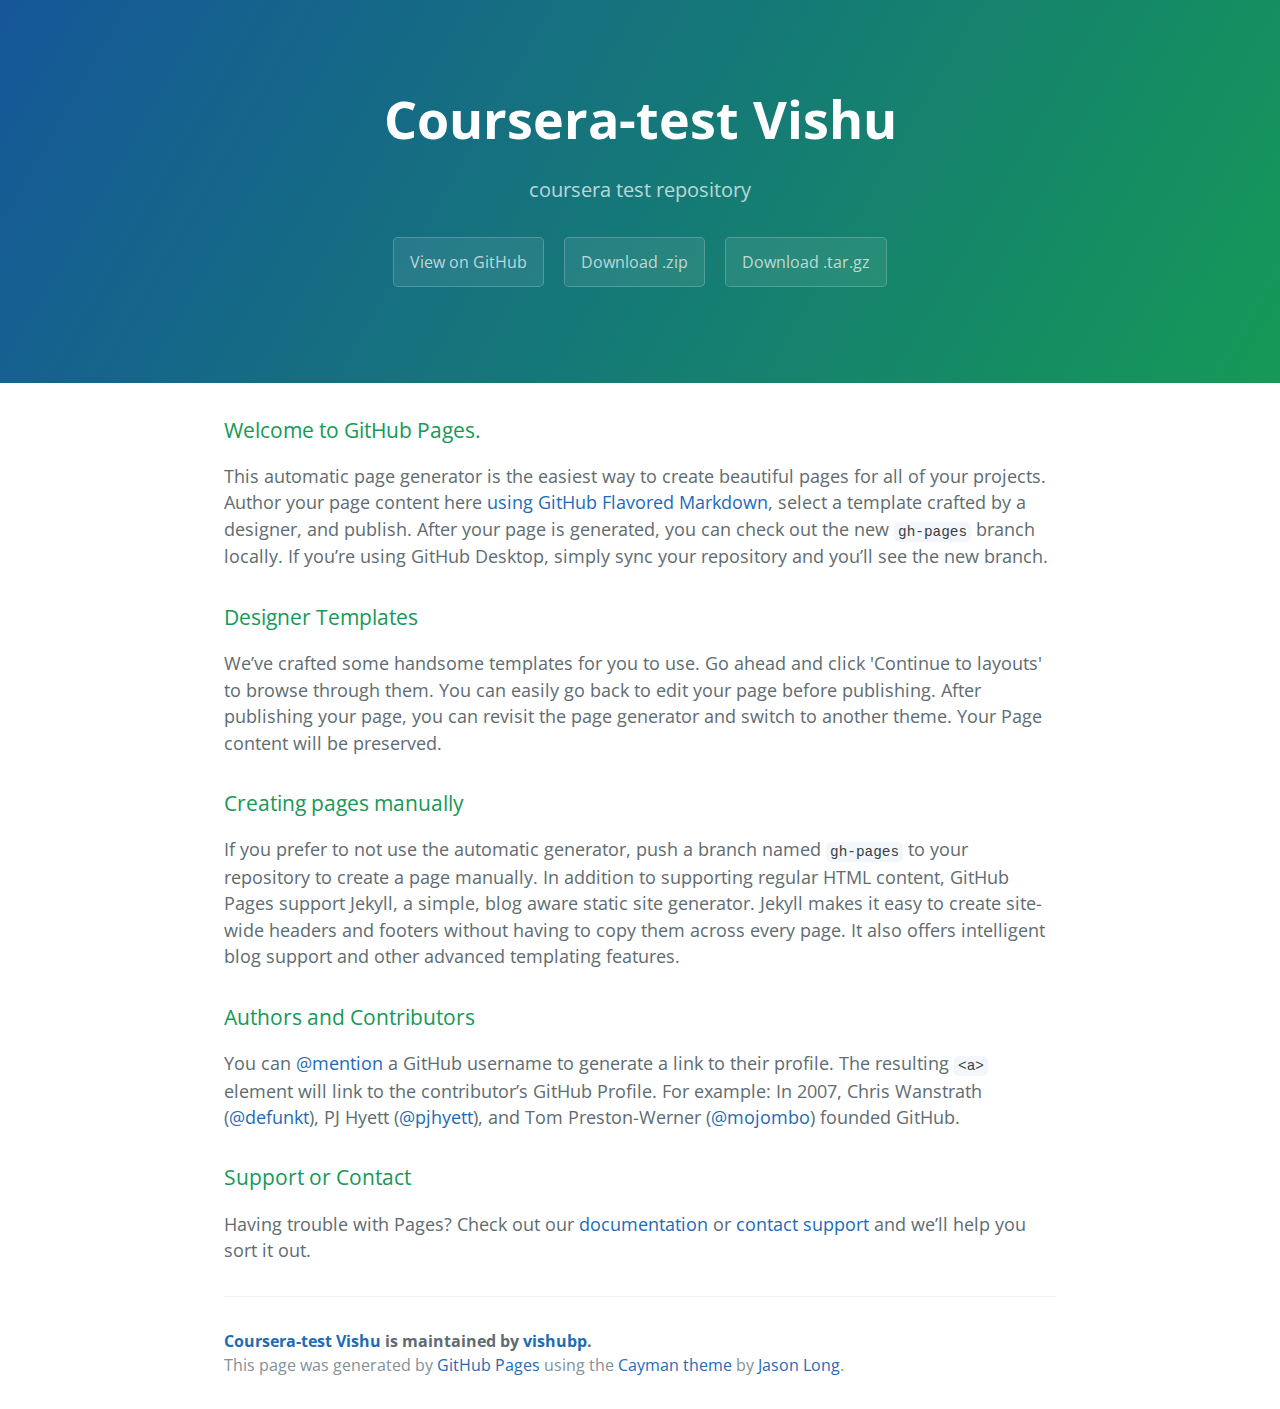
<file: index.html>
<!DOCTYPE html>
<html lang="en-us">
  <head>
    <meta charset="UTF-8">
    <title>Coursera-test Vishu by vishubp</title>
    <meta name="viewport" content="width=device-width, initial-scale=1">
    <link rel="stylesheet" type="text/css" href="stylesheets/normalize.css" media="screen">
    <link href='https://fonts.googleapis.com/css?family=Open+Sans:400,700' rel='stylesheet' type='text/css'>
    <link rel="stylesheet" type="text/css" href="stylesheets/stylesheet.css" media="screen">
    <link rel="stylesheet" type="text/css" href="stylesheets/github-light.css" media="screen">
  </head>
  <body>
    <section class="page-header">
      <h1 class="project-name">Coursera-test Vishu</h1>
      <h2 class="project-tagline">coursera test repository</h2>
      <a href="https://github.com/vishubp/coursera-test" class="btn">View on GitHub</a>
      <a href="https://github.com/vishubp/coursera-test/zipball/master" class="btn">Download .zip</a>
      <a href="https://github.com/vishubp/coursera-test/tarball/master" class="btn">Download .tar.gz</a>
    </section>

    <section class="main-content">
      <h3>
<a id="welcome-to-github-pages" class="anchor" href="#welcome-to-github-pages" aria-hidden="true"><span aria-hidden="true" class="octicon octicon-link"></span></a>Welcome to GitHub Pages.</h3>

<p>This automatic page generator is the easiest way to create beautiful pages for all of your projects. Author your page content here <a href="https://guides.github.com/features/mastering-markdown/">using GitHub Flavored Markdown</a>, select a template crafted by a designer, and publish. After your page is generated, you can check out the new <code>gh-pages</code> branch locally. If you’re using GitHub Desktop, simply sync your repository and you’ll see the new branch.</p>

<h3>
<a id="designer-templates" class="anchor" href="#designer-templates" aria-hidden="true"><span aria-hidden="true" class="octicon octicon-link"></span></a>Designer Templates</h3>

<p>We’ve crafted some handsome templates for you to use. Go ahead and click 'Continue to layouts' to browse through them. You can easily go back to edit your page before publishing. After publishing your page, you can revisit the page generator and switch to another theme. Your Page content will be preserved.</p>

<h3>
<a id="creating-pages-manually" class="anchor" href="#creating-pages-manually" aria-hidden="true"><span aria-hidden="true" class="octicon octicon-link"></span></a>Creating pages manually</h3>

<p>If you prefer to not use the automatic generator, push a branch named <code>gh-pages</code> to your repository to create a page manually. In addition to supporting regular HTML content, GitHub Pages support Jekyll, a simple, blog aware static site generator. Jekyll makes it easy to create site-wide headers and footers without having to copy them across every page. It also offers intelligent blog support and other advanced templating features.</p>

<h3>
<a id="authors-and-contributors" class="anchor" href="#authors-and-contributors" aria-hidden="true"><span aria-hidden="true" class="octicon octicon-link"></span></a>Authors and Contributors</h3>

<p>You can <a href="https://help.github.com/articles/basic-writing-and-formatting-syntax/#mentioning-users-and-teams" class="user-mention">@mention</a> a GitHub username to generate a link to their profile. The resulting <code>&lt;a&gt;</code> element will link to the contributor’s GitHub Profile. For example: In 2007, Chris Wanstrath (<a href="https://github.com/defunkt" class="user-mention">@defunkt</a>), PJ Hyett (<a href="https://github.com/pjhyett" class="user-mention">@pjhyett</a>), and Tom Preston-Werner (<a href="https://github.com/mojombo" class="user-mention">@mojombo</a>) founded GitHub.</p>

<h3>
<a id="support-or-contact" class="anchor" href="#support-or-contact" aria-hidden="true"><span aria-hidden="true" class="octicon octicon-link"></span></a>Support or Contact</h3>

<p>Having trouble with Pages? Check out our <a href="https://help.github.com/pages">documentation</a> or <a href="https://github.com/contact">contact support</a> and we’ll help you sort it out.</p>

      <footer class="site-footer">
        <span class="site-footer-owner"><a href="https://github.com/vishubp/coursera-test">Coursera-test Vishu</a> is maintained by <a href="https://github.com/vishubp">vishubp</a>.</span>

        <span class="site-footer-credits">This page was generated by <a href="https://pages.github.com">GitHub Pages</a> using the <a href="https://github.com/jasonlong/cayman-theme">Cayman theme</a> by <a href="https://twitter.com/jasonlong">Jason Long</a>.</span>
      </footer>

    </section>

  
  </body>
</html>
</file>
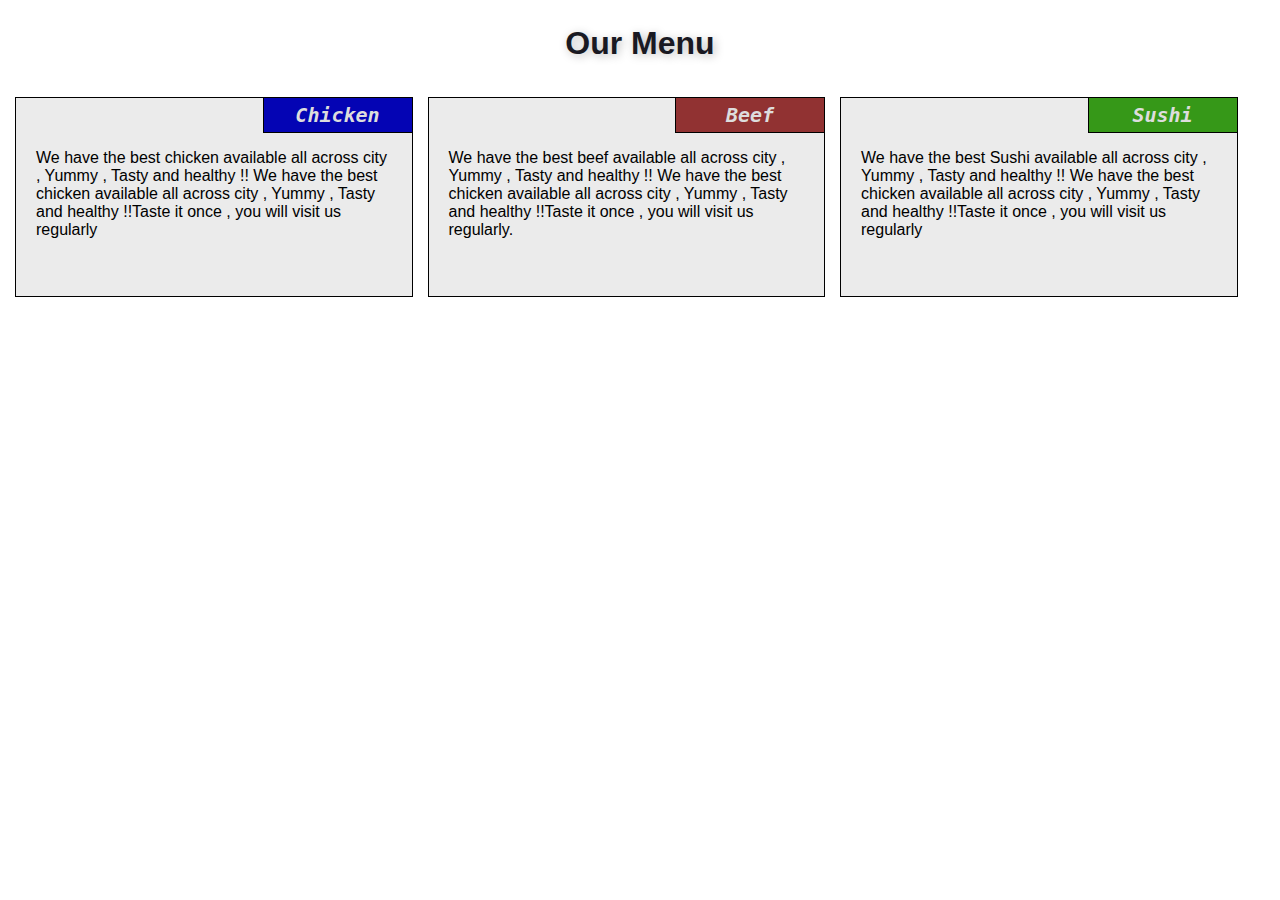
<file: asssignment-2/index.html>
<!doctype html>
	<html lang="en">
	    <head>
	        <title>module 2 assignment</title>
	        <meta charset="utf-8">
	        <meta name="viewport" content="width=device-width, initial-scale=1">
	        <link rel="stylesheet" type="text/css" href="css/style.css">
	    </head>
	    
	    <body>
	           
	            <h1>Our Menu</h1>
	            <div class="row">

	            <div class="col-lg-4 col-md-6 col-xs-1">
	               <div class="section">
	                <h2 class="menuchicken">Chicken</h2>
	                <p>We have the best chicken available all across city , Yummy , Tasty and healthy !! We have the best chicken available all across city , Yummy , Tasty and healthy !!Taste it once , you will visit us regularly </p>
	                </div>
	            </div>


	            <div class="col-lg-4 col-md-6 col-xs-1">
	               <div class="section">
	                <h2 class="menubeef">Beef</h2>
	                <p>We have the best beef available all across city , Yummy , Tasty and healthy !! We have the best chicken available all across city , Yummy , Tasty and healthy !!Taste it once , you will visit us regularly.</p>
	                </div>
	            </div>


	            <div class="col-lg-4 col-md-12 col-xs-1">
	                <div class="section">
	                <h2 class="menusushi">Sushi</h2>
	                <p>We have the best Sushi available all across city , Yummy , Tasty and healthy !! We have the best chicken available all across city , Yummy , Tasty and healthy !!Taste it once , you will visit us regularly</p>
	                </div>
	            </div>

	            </div>
	    </body>
	    
	</html
</file>
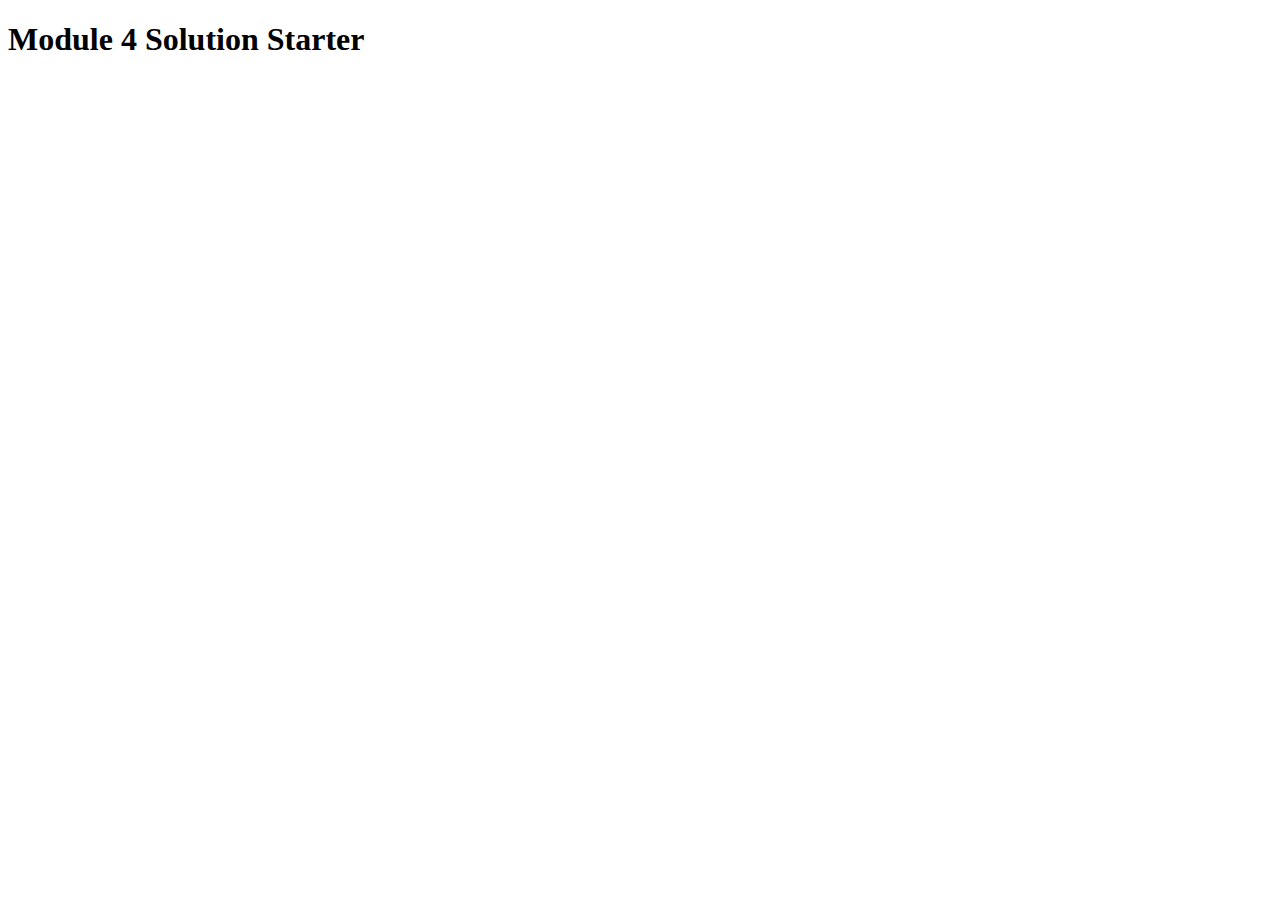
<file: module4-solution/easier/index.html>
<!DOCTYPE html>
<html>
<head>
  <meta charset="utf-8">
  <title>Module 4 Solution Starter</title>
  <script src="SpeakHello.js"></script>
  <script src="SpeakGoodBye.js"></script>
  <script src="script.js"></script>
</head>
<body>
  <h1>Module 4 Solution Starter</h1>
</body>
</html>
</file>
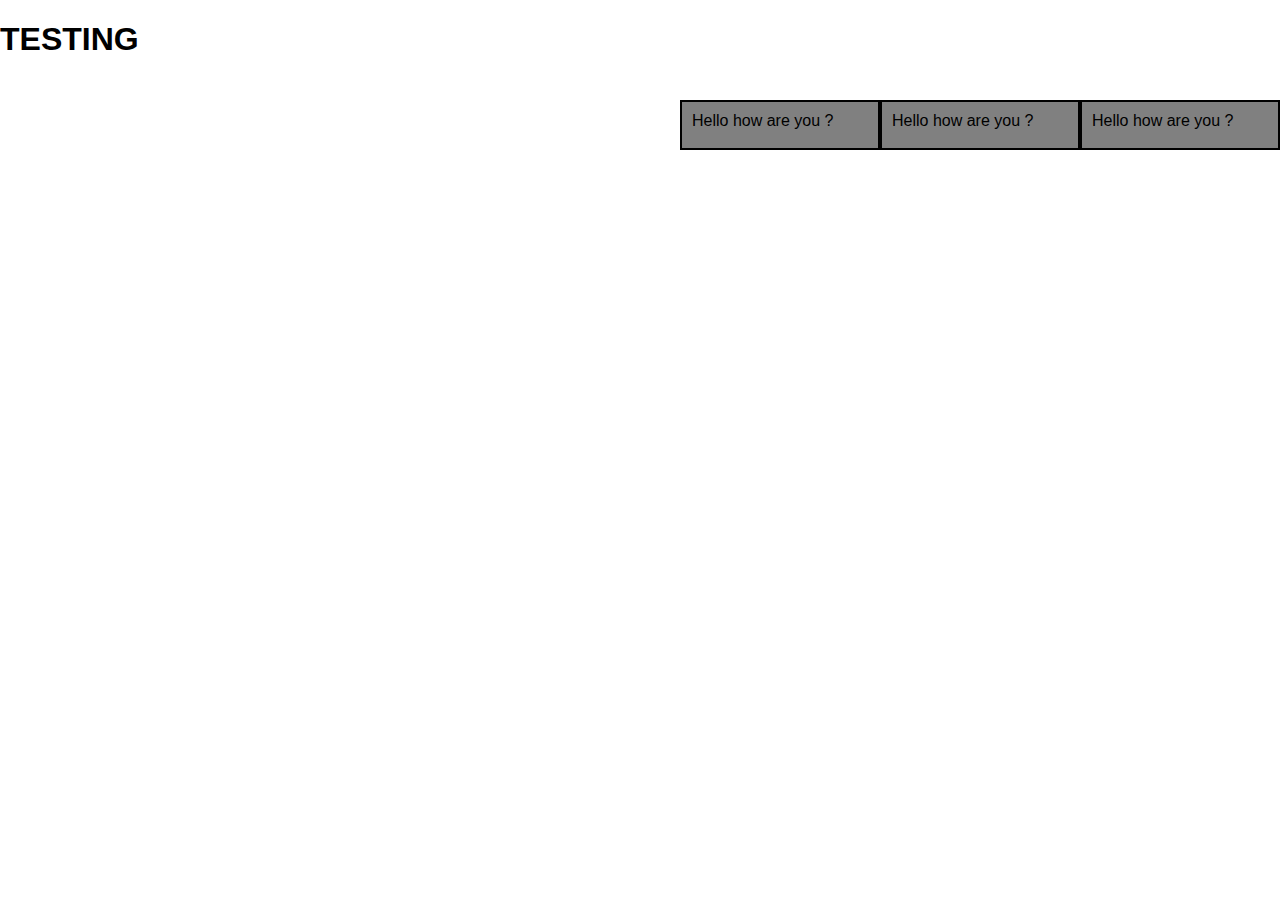
<file: site/mytestpage.html>
<!DOCTYPE html>
<html>
<head>

<style>
 {
    box-sizing: border-box;
}

body {
    font-family: sans-serif;
    margin: 0;
    font-size: 16px/18px;
}



#vp{
  display: inline-block;
  background-color: grey;
  padding: 10px;
  border: 2px solid black;
  width: 200px;
  height: 50px;
  margin-top: 20px;
  margin-bottom: 20px;
  margin-left : 200x;
  text-align: justify;
  box-sizing: border-box;
  float: right ;
   }


   #vp1{
  display: inline-block;
  background-color: grey;
  padding: 10px;
  border: 2px solid black;
  width: 200px;
  height: 50px;
  margin-top: 20px;
  margin-bottom: 20px;
  margin-left : 200x;
  text-align: justify;
  box-sizing: border-box;
  float: right ;
  position:relative;
   }

</style>
</head>

<body>
<h1> TESTING </h1>
<div>
<section id="vp"> Hello how are you ? </section>
<section id="vp1"> Hello how are you ? </section>
<section id="vp1"> Hello how are you ? </section>
</div>

</body>
</html
</file>
<file: stylesheets/stylesheet.css>
* {
  box-sizing: border-box; }

body {
  padding: 0;
  margin: 0;
  font-family: "Open Sans", "Helvetica Neue", Helvetica, Arial, sans-serif;
  font-size: 16px;
  line-height: 1.5;
  color: #606c71; }

a {
  color: #1e6bb8;
  text-decoration: none; }
  a:hover {
    text-decoration: underline; }

.btn {
  display: inline-block;
  margin-bottom: 1rem;
  color: rgba(255, 255, 255, 0.7);
  background-color: rgba(255, 255, 255, 0.08);
  border-color: rgba(255, 255, 255, 0.2);
  border-style: solid;
  border-width: 1px;
  border-radius: 0.3rem;
  transition: color 0.2s, background-color 0.2s, border-color 0.2s; }
  .btn + .btn {
    margin-left: 1rem; }

.btn:hover {
  color: rgba(255, 255, 255, 0.8);
  text-decoration: none;
  background-color: rgba(255, 255, 255, 0.2);
  border-color: rgba(255, 255, 255, 0.3); }

@media screen and (min-width: 64em) {
  .btn {
    padding: 0.75rem 1rem; } }

@media screen and (min-width: 42em) and (max-width: 64em) {
  .btn {
    padding: 0.6rem 0.9rem;
    font-size: 0.9rem; } }

@media screen and (max-width: 42em) {
  .btn {
    display: block;
    width: 100%;
    padding: 0.75rem;
    font-size: 0.9rem; }
    .btn + .btn {
      margin-top: 1rem;
      margin-left: 0; } }

.page-header {
  color: #fff;
  text-align: center;
  background-color: #159957;
  background-image: linear-gradient(120deg, #155799, #159957); }

@media screen and (min-width: 64em) {
  .page-header {
    padding: 5rem 6rem; } }

@media screen and (min-width: 42em) and (max-width: 64em) {
  .page-header {
    padding: 3rem 4rem; } }

@media screen and (max-width: 42em) {
  .page-header {
    padding: 2rem 1rem; } }

.project-name {
  margin-top: 0;
  margin-bottom: 0.1rem; }

@media screen and (min-width: 64em) {
  .project-name {
    font-size: 3.25rem; } }

@media screen and (min-width: 42em) and (max-width: 64em) {
  .project-name {
    font-size: 2.25rem; } }

@media screen and (max-width: 42em) {
  .project-name {
    font-size: 1.75rem; } }

.project-tagline {
  margin-bottom: 2rem;
  font-weight: normal;
  opacity: 0.7; }

@media screen and (min-width: 64em) {
  .project-tagline {
    font-size: 1.25rem; } }

@media screen and (min-width: 42em) and (max-width: 64em) {
  .project-tagline {
    font-size: 1.15rem; } }

@media screen and (max-width: 42em) {
  .project-tagline {
    font-size: 1rem; } }

.main-content :first-child {
  margin-top: 0; }
.main-content img {
  max-width: 100%; }
.main-content h1, .main-content h2, .main-content h3, .main-content h4, .main-content h5, .main-content h6 {
  margin-top: 2rem;
  margin-bottom: 1rem;
  font-weight: normal;
  color: #159957; }
.main-content p {
  margin-bottom: 1em; }
.main-content code {
  padding: 2px 4px;
  font-family: Consolas, "Liberation Mono", Menlo, Courier, monospace;
  font-size: 0.9rem;
  color: #383e41;
  background-color: #f3f6fa;
  border-radius: 0.3rem; }
.main-content pre {
  padding: 0.8rem;
  margin-top: 0;
  margin-bottom: 1rem;
  font: 1rem Consolas, "Liberation Mono", Menlo, Courier, monospace;
  color: #567482;
  word-wrap: normal;
  background-color: #f3f6fa;
  border: solid 1px #dce6f0;
  border-radius: 0.3rem; }
  .main-content pre > code {
    padding: 0;
    margin: 0;
    font-size: 0.9rem;
    color: #567482;
    word-break: normal;
    white-space: pre;
    background: transparent;
    border: 0; }
.main-content .highlight {
  margin-bottom: 1rem; }
  .main-content .highlight pre {
    margin-bottom: 0;
    word-break: normal; }
.main-content .highlight pre, .main-content pre {
  padding: 0.8rem;
  overflow: auto;
  font-size: 0.9rem;
  line-height: 1.45;
  border-radius: 0.3rem; }
.main-content pre code, .main-content pre tt {
  display: inline;
  max-width: initial;
  padding: 0;
  margin: 0;
  overflow: initial;
  line-height: inherit;
  word-wrap: normal;
  background-color: transparent;
  border: 0; }
  .main-content pre code:before, .main-content pre code:after, .main-content pre tt:before, .main-content pre tt:after {
    content: normal; }
.main-content ul, .main-content ol {
  margin-top: 0; }
.main-content blockquote {
  padding: 0 1rem;
  margin-left: 0;
  color: #819198;
  border-left: 0.3rem solid #dce6f0; }
  .main-content blockquote > :first-child {
    margin-top: 0; }
  .main-content blockquote > :last-child {
    margin-bottom: 0; }
.main-content table {
  display: block;
  width: 100%;
  overflow: auto;
  word-break: normal;
  word-break: keep-all; }
  .main-content table th {
    font-weight: bold; }
  .main-content table th, .main-content table td {
    padding: 0.5rem 1rem;
    border: 1px solid #e9ebec; }
.main-content dl {
  padding: 0; }
  .main-content dl dt {
    padding: 0;
    margin-top: 1rem;
    font-size: 1rem;
    font-weight: bold; }
  .main-content dl dd {
    padding: 0;
    margin-bottom: 1rem; }
.main-content hr {
  height: 2px;
  padding: 0;
  margin: 1rem 0;
  background-color: #eff0f1;
  border: 0; }

@media screen and (min-width: 64em) {
  .main-content {
    max-width: 64rem;
    padding: 2rem 6rem;
    margin: 0 auto;
    font-size: 1.1rem; } }

@media screen and (min-width: 42em) and (max-width: 64em) {
  .main-content {
    padding: 2rem 4rem;
    font-size: 1.1rem; } }

@media screen and (max-width: 42em) {
  .main-content {
    padding: 2rem 1rem;
    font-size: 1rem; } }

.site-footer {
  padding-top: 2rem;
  margin-top: 2rem;
  border-top: solid 1px #eff0f1; }

.site-footer-owner {
  display: block;
  font-weight: bold; }

.site-footer-credits {
  color: #819198; }

@media screen and (min-width: 64em) {
  .site-footer {
    font-size: 1rem; } }

@media screen and (min-width: 42em) and (max-width: 64em) {
  .site-footer {
    font-size: 1rem; } }

@media screen and (max-width: 42em) {
  .site-footer {
    font-size: 0.9rem; } }
</file>
<file: stylesheets/github-light.css>
/*
The MIT License (MIT)

Copyright (c) 2016 GitHub, Inc.

Permission is hereby granted, free of charge, to any person obtaining a copy
of this software and associated documentation files (the "Software"), to deal
in the Software without restriction, including without limitation the rights
to use, copy, modify, merge, publish, distribute, sublicense, and/or sell
copies of the Software, and to permit persons to whom the Software is
furnished to do so, subject to the following conditions:

The above copyright notice and this permission notice shall be included in all
copies or substantial portions of the Software.

THE SOFTWARE IS PROVIDED "AS IS", WITHOUT WARRANTY OF ANY KIND, EXPRESS OR
IMPLIED, INCLUDING BUT NOT LIMITED TO THE WARRANTIES OF MERCHANTABILITY,
FITNESS FOR A PARTICULAR PURPOSE AND NONINFRINGEMENT. IN NO EVENT SHALL THE
AUTHORS OR COPYRIGHT HOLDERS BE LIABLE FOR ANY CLAIM, DAMAGES OR OTHER
LIABILITY, WHETHER IN AN ACTION OF CONTRACT, TORT OR OTHERWISE, ARISING FROM,
OUT OF OR IN CONNECTION WITH THE SOFTWARE OR THE USE OR OTHER DEALINGS IN THE
SOFTWARE.

*/

.pl-c /* comment */ {
  color: #969896;
}

.pl-c1 /* constant, variable.other.constant, support, meta.property-name, support.constant, support.variable, meta.module-reference, markup.raw, meta.diff.header */,
.pl-s .pl-v /* string variable */ {
  color: #0086b3;
}

.pl-e /* entity */,
.pl-en /* entity.name */ {
  color: #795da3;
}

.pl-smi /* variable.parameter.function, storage.modifier.package, storage.modifier.import, storage.type.java, variable.other */,
.pl-s .pl-s1 /* string source */ {
  color: #333;
}

.pl-ent /* entity.name.tag */ {
  color: #63a35c;
}

.pl-k /* keyword, storage, storage.type */ {
  color: #a71d5d;
}

.pl-s /* string */,
.pl-pds /* punctuation.definition.string, string.regexp.character-class */,
.pl-s .pl-pse .pl-s1 /* string punctuation.section.embedded source */,
.pl-sr /* string.regexp */,
.pl-sr .pl-cce /* string.regexp constant.character.escape */,
.pl-sr .pl-sre /* string.regexp source.ruby.embedded */,
.pl-sr .pl-sra /* string.regexp string.regexp.arbitrary-repitition */ {
  color: #183691;
}

.pl-v /* variable */ {
  color: #ed6a43;
}

.pl-id /* invalid.deprecated */ {
  color: #b52a1d;
}

.pl-ii /* invalid.illegal */ {
  color: #f8f8f8;
  background-color: #b52a1d;
}

.pl-sr .pl-cce /* string.regexp constant.character.escape */ {
  font-weight: bold;
  color: #63a35c;
}

.pl-ml /* markup.list */ {
  color: #693a17;
}

.pl-mh /* markup.heading */,
.pl-mh .pl-en /* markup.heading entity.name */,
.pl-ms /* meta.separator */ {
  font-weight: bold;
  color: #1d3e81;
}

.pl-mq /* markup.quote */ {
  color: #008080;
}

.pl-mi /* markup.italic */ {
  font-style: italic;
  color: #333;
}

.pl-mb /* markup.bold */ {
  font-weight: bold;
  color: #333;
}

.pl-md /* markup.deleted, meta.diff.header.from-file */ {
  color: #bd2c00;
  background-color: #ffecec;
}

.pl-mi1 /* markup.inserted, meta.diff.header.to-file */ {
  color: #55a532;
  background-color: #eaffea;
}

.pl-mdr /* meta.diff.range */ {
  font-weight: bold;
  color: #795da3;
}

.pl-mo /* meta.output */ {
  color: #1d3e81;
}
</file>
<file: asssignment-2/css/style.css>
* {
	    box-sizing: border-box;
	 
	}

	body {
	    font-family: sans-serif;
	    margin: 0;
	    font-size: 16px/18px;
	}
	
	
	
	
	h1{
	    text-align: center;
	    font-size: 200 %;
	    margin: 0;
	    margin-top: 25px;
	    margin-bottom: 20px;
	    text-shadow: 2px 2px 10px #bbb;
	    color: #191922;
	}


	h2 {
	    
	    border: 1px solid black;
	    padding: 5px;
	    font-size: 125%;
	    font-style: italic;
	    font-family: monospace ,sans-serif;
	    width: 150px;
	    text-align: center;
	    margin-top: -13px;
	    display: inline-block;
	    margin-bottom: 0;
	    position: absolute;
	    right: -1px;
	    top: 12px;
	    color: #ddd;
	}

	.menuchicken {
	    background-color: #0404B4;
	}

	.menuchicken:hover {
	    background-color: #fff;
	    color: #ff8c38;
	    cursor: pointer;
	}
	.menubeef {
	    background-color: #913232;
	}
	.menubeef:hover {
	    background-color: #fff;
	    color: #913232;
	    cursor: pointer;
	
	}
	.menusushi {
	    background-color: #369818;
	}
	.menusushi:hover {
	    background-color: #fff;
	    color: #369818;
	    cursor: pointer;
	}
	
	
	.section {
	    background-color: #ebebeb;
	    border: 1px solid black;
	    position: relative;
	    min-height: 200px;
	    margin-right: 15px;
	    margin-left: auto;
	    margin-bottom: 15px;
	    padding: 20px;
	    padding-top: 35px;
	    box-sizing: border-box;
	    min-width:300px;
	    overflow: hidden;
	
	}        
	
	
	/************* Responsive framework *************/
	.row {
	    width:100%;
	    margin: 0;
	    padding: 15px;
	    
	}
	/************* Desktop Only *************/
	@media (min-width: 992px) {
	    .col-lg-1, .col-lg-2, .col-lg-3, .col-lg-4, .col-lg-5, .col-lg-6, .col-lg-7, .col-lg-8, .col-lg-9, .col-lg-10, .col-lg-11, .col-lg-12{
	        float: left;
	    }
	    .col-lg-1 {
	        width: 8.33%;
	    }
	    .col-lg-2 {
	        width: 16.66%;
	    }
	    .col-lg-3 {
	        width: 25%;
	    }
	    .col-lg-4 {
	        width: 33%;
	    }
	    .col-lg-5 {
	        width: 41.66%;
	    }
	    .col-lg-6 {
	        width: 50%;
	    }
	    .col-lg-7 {
	        width: 58.33%;
	    }
	    .col-lg-8 {
	        width: 66.66%;
	    }
	    .col-lg-9 {
	        width: 74.99%;
	    }
	    .col-lg-10 {
	        width: 83.33%;
	    }
	    .col-lg-11 {
	        width: 91.66%;
	    }
	    .col-lg-12 {
	        width: 100%;
	    }
	}
	


	/************* Tablet Devices only  *************/

	@media (min-width: 768px) and (max-width: 991px) {
	     .col-md-1, .col-md-2, .col-md-3, .col-md-4, .col-md-5, .col-md-6, .col-md-7, .col-md-8, .col-md-9, .col-md-10, .col-md-11, .col-md-12{
	        float: left;
	    }
	    .col-md-1 {
	        width: 8.33%;
	    }
	    .col-md-2 {
	        width: 16.66%;
	    }
	    .col-md-3 {
	        width: 25%;
	    }
	    .col-md-4 {
	        width: 33%;
	    }
	    .col-md-5 {
	        width: 41.66%;
	    }
	    .col-md-6 {
	        width: 50%;
	    }
	    .col-md-7 {
	        width: 58.33%;
	    }
	    .col-md-8 {
	        width: 66.66%;
	    }
	    .col-md-9 {
	        width: 74.99%;
	    }
	    .col-md-10 {
	        width: 83.33%;
	    }
	    .col-md-11 {
	        width: 91.66%;
	    }
	    .col-md-12 {
	        width: 100%;
	    }
	}


/************* Small  Devices only  *************/

@media (max-width: 767px) {
	     .col-xs-1, .col-xs-2, .col-xs-3, .col-xs-4, .col-xs-5, .col-xs-6, .col-xs-7, .col-xs-8, .col-xs-9, .col-xs-10, .col-xs-11, .col-xs-12{
	        float: inherit;
	    }
	    .col-xs-1 {
	        width: 8.33%;
	    }
	    .col-xs-2 {
	        width: 16.66%;
	    }
	    .col-xs-3 {
	        width: 25%;
	    }
	    .col-xs-4 {
	        width: 33%;
	    }
	    .col-xs-5 {
	        width: 41.66%;
	    }
	    .col-xs-6 {
	        width: 50%;
	    }
	    .col-xs-7 {
	        width: 58.33%;
	    }
	    .col-xs-8 {
	        width: 66.66%;
	    }
	    .col-xs-9 {
	        width: 74.99%;
	    }
	    .col-xs-10 {
	        width: 83.33%;
	    }
	    .col-xs-11 {
	        width: 91.66%;
	    }
	    .col-xs-12 {
	        width: 100%;
	    }
	}
</file>
